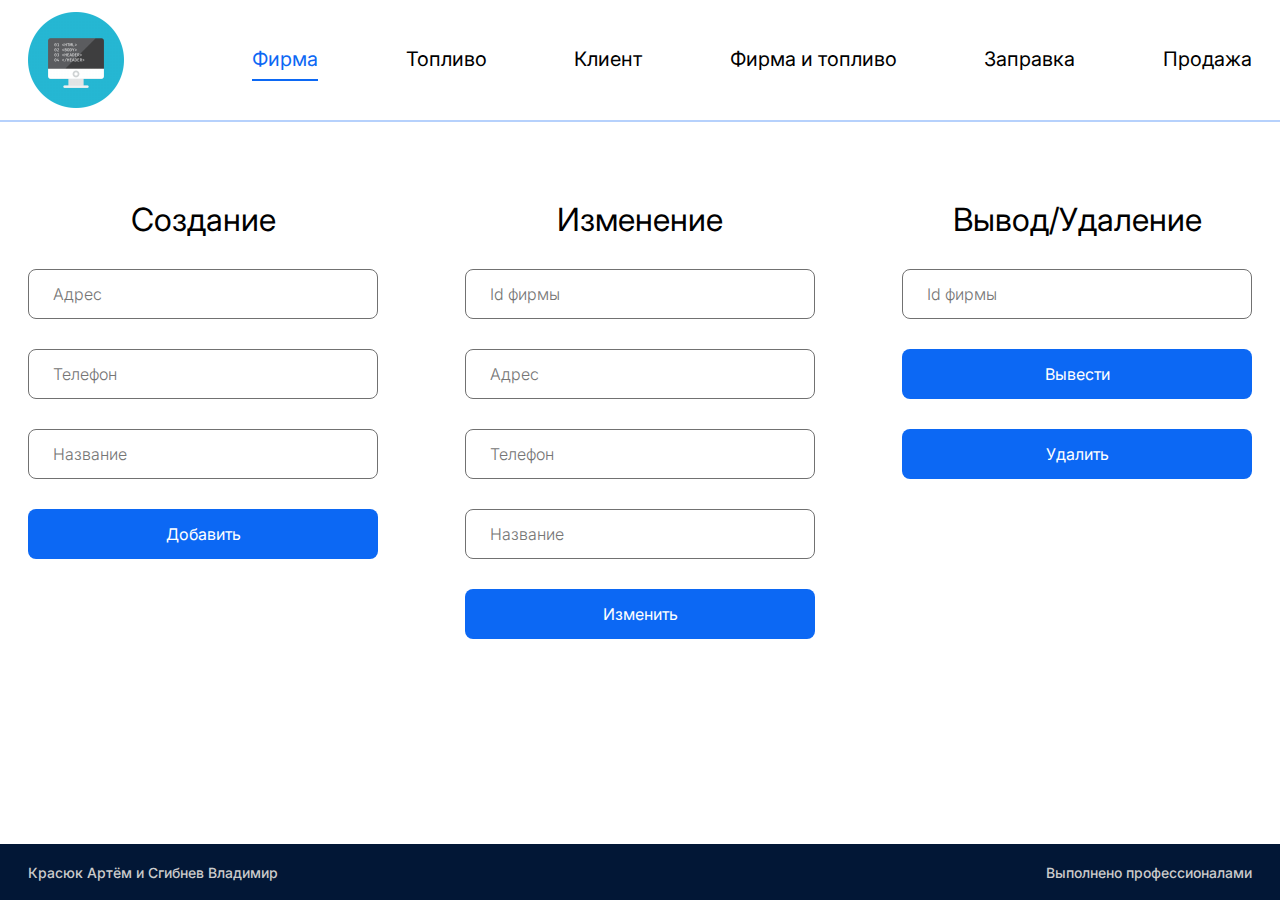
<file: index.html>
<!DOCTYPE html>
<html lang="ru">
<head>
    <meta charset="utf-8">
    <meta name="viewport" content="width=device-width, initial-scale=1.0">
    <link rel="stylesheet" href="style/index.css">
    <title>CRUD приложение</title>
</head>
<body>
    <header>
        <div class="content">
            <div class="header__container">
                <img src="images/Webalys-Kameleon.pics-Coding-Html.96.png" alt="">
                <div class="header__nav">
                    <a href="index.html" class="nav__elem active">Фирма</a>
                    <a href="fuel.html" class="nav__elem">Топливо</a>
                    <a href="client.html" class="nav__elem">Клиент</a>
                    <a href="firm-has-fuel.html" class="nav__elem">Фирма и топливо</a>
                    <a href="gas-station.html" class="nav__elem">Заправка</a>
                    <a href="sale.html" class="nav__elem">Продажа</a>
                </div>
            </div>
        </div>
    </header>
    <div class="body">
        <div class="content">
            <div class="form-container">
                <div class="form">
                    <p class="form__text">Создание</p>
                    <input type="text" id="address-create" class="input" placeholder="Адрес">
                    <input type="tel" id="tel-create" class="input" placeholder="Телефон">
                    <input type="text" id="name-create" class="input" placeholder="Название">
                    <button class="button" id="create">Добавить</button>
                </div>
                <div class="form">
                    <p class="form__text">Изменение</p>
                    <input type="text" id="id-update" class="input" placeholder="Id фирмы">
                    <input type="text" id="address-update" class="input" placeholder="Адрес">
                    <input type="tel" id="tel-update" class="input" placeholder="Телефон">
                    <input type="text" id="name-update" class="input" placeholder="Название">
                    <button class="button" id="update">Изменить</button>
                </div>
                <div class="form">
                    <p class="form__text">Вывод/Удаление</p>
                    <input type="text" id="id" class="input" placeholder="Id фирмы">
                    <button class="button" id="read">Вывести</button>
                    <button class="button" id="delete">Удалить</button>
                </div>
            </div>
        </div>
    </div>
    <footer>
        <div class="content">
            <div class="footer__container">
                <p class="footer__text">Красюк Артём и Сгибнев Владимир</p>
                <p class="footer__text">Выполнено профессионалами</p>
            </div>
        </div>
    </footer>
    <script src="js/index.js"></script>
</body>
</html>
</file>
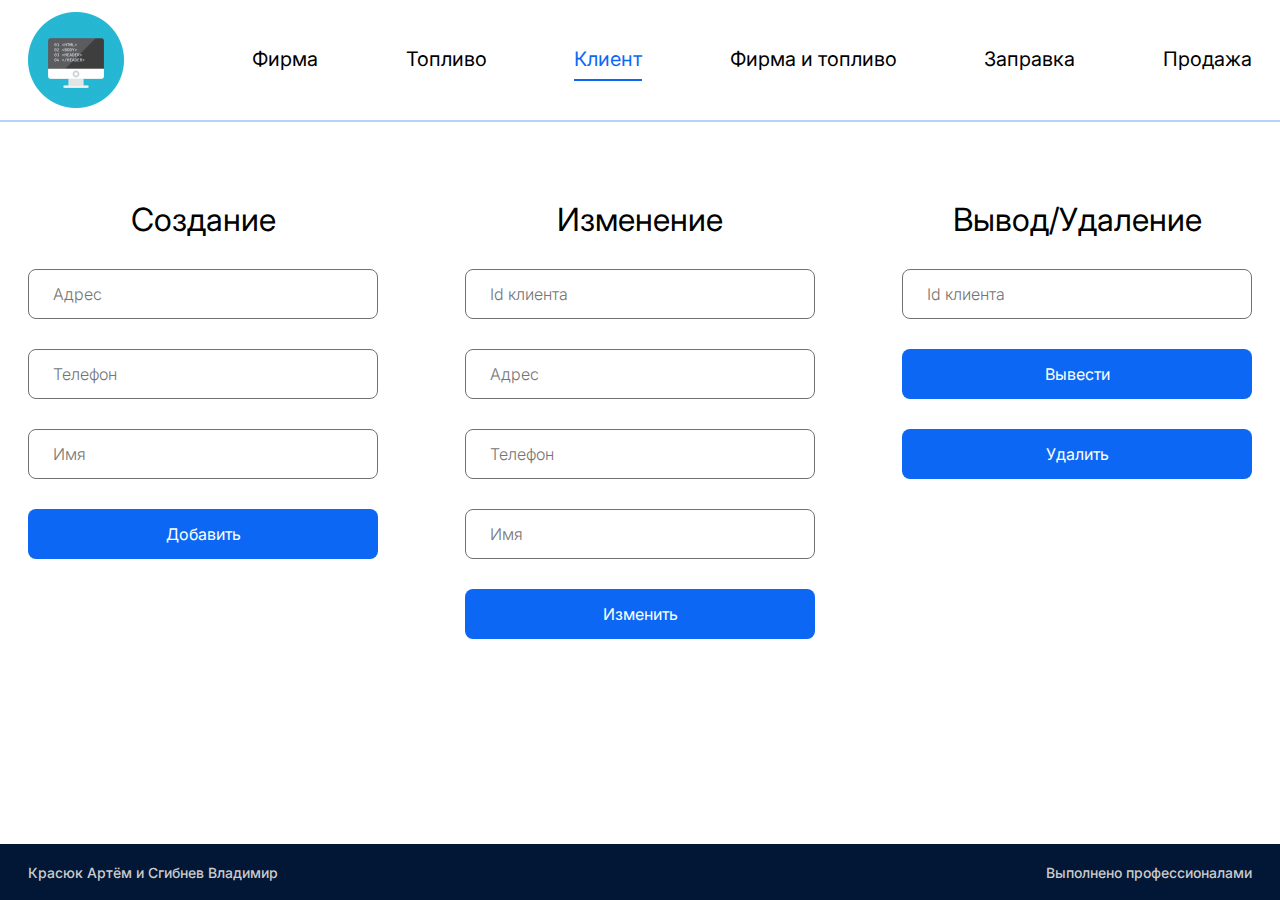
<file: client.html>
<!DOCTYPE html>
<html lang="ru">
<head>
    <meta charset="utf-8">
    <meta name="viewport" content="width=device-width, initial-scale=1.0">
    <link rel="stylesheet" href="style/client.css">
    <title>CRUD приложение</title>
</head>
<body>
    <header>
        <div class="content">
            <div class="header__container">
                <img src="images/Webalys-Kameleon.pics-Coding-Html.96.png" alt="">
                <div class="header__nav">
                    <a href="index.html" class="nav__elem">Фирма</a>
                    <a href="fuel.html" class="nav__elem">Топливо</a>
                    <a href="client.html" class="nav__elem active">Клиент</a>
                    <a href="firm-has-fuel.html" class="nav__elem">Фирма и топливо</a>
                    <a href="gas-station.html" class="nav__elem">Заправка</a>
                    <a href="sale.html" class="nav__elem">Продажа</a>
                </div>
            </div>
        </div>
    </header>
    <div class="body">
        <div class="content">
            <div class="form-container">
                <div class="form">
                    <p class="form__text">Создание</p>
                    <input type="text" id="address-create" class="input" placeholder="Адрес">
                    <input type="tel" id="tel-create" class="input" placeholder="Телефон">
                    <input type="text" id="name-create" class="input" placeholder="Имя">
                    <button class="button" id="create">Добавить</button>
                </div>
                <div class="form">
                    <p class="form__text">Изменение</p>
                    <input type="text" id="id-update" class="input" placeholder="Id клиента">
                    <input type="text" id="address-update" class="input" placeholder="Адрес">
                    <input type="tel" id="tel-update" class="input" placeholder="Телефон">
                    <input type="text" id="name-update" class="input" placeholder="Имя">
                    <button class="button" id="update">Изменить</button>
                </div>
                <div class="form">
                    <p class="form__text">Вывод/Удаление</p>
                    <input type="text" id="id" class="input" placeholder="Id клиента">
                    <button class="button" id="read">Вывести</button>
                    <button class="button" id="delete">Удалить</button>
                </div>
            </div>
        </div>
    </div>
    <footer>
        <div class="content">
            <div class="footer__container">
                <p class="footer__text">Красюк Артём и Сгибнев Владимир</p>
                <p class="footer__text">Выполнено профессионалами</p>
            </div>
        </div>
    </footer>
    <script src="js/client.js"></script>
</body>
</html>
</file>
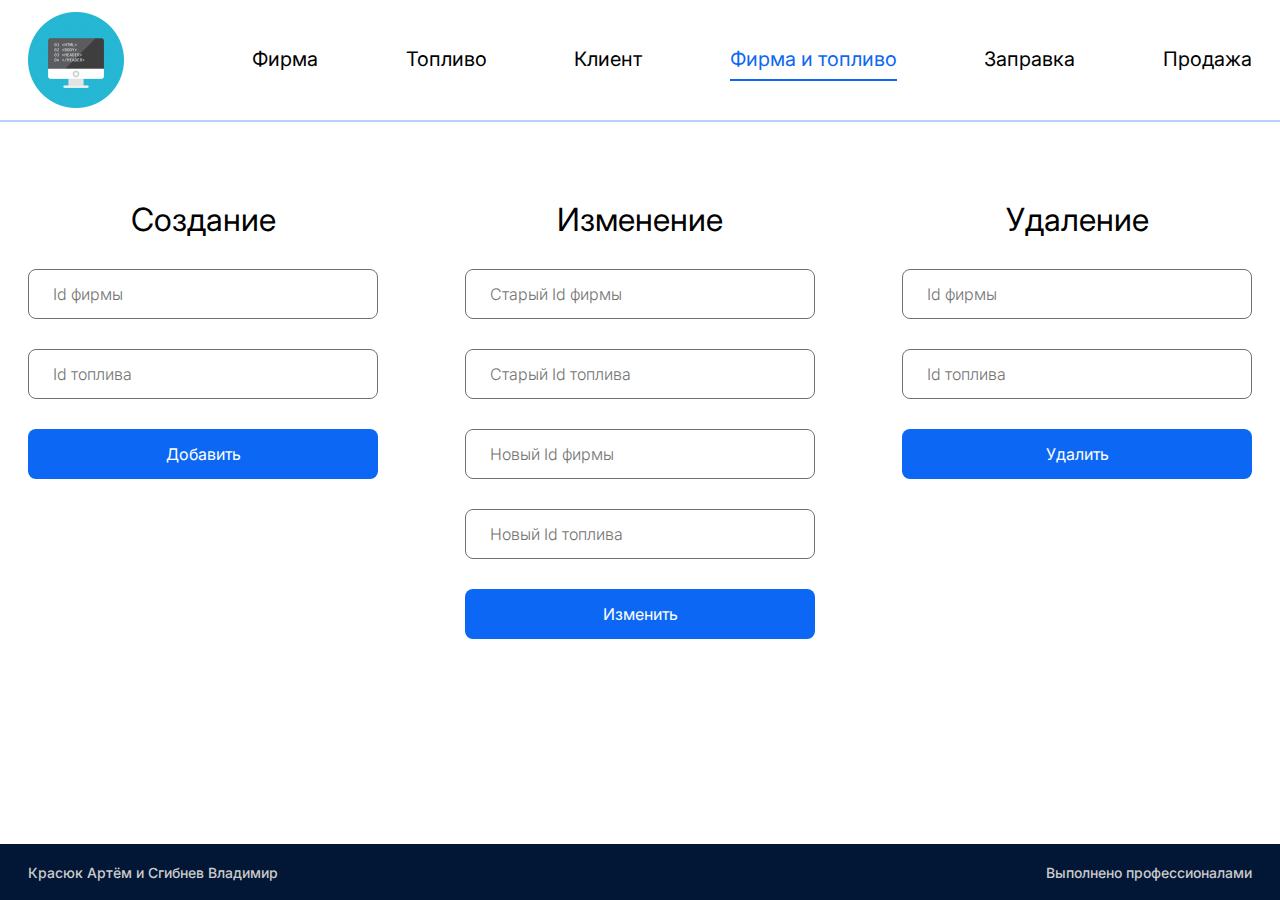
<file: firm-has-fuel.html>
<!DOCTYPE html>
<html lang="ru">
<head>
    <meta charset="utf-8">
    <meta name="viewport" content="width=device-width, initial-scale=1.0">
    <link rel="stylesheet" href="style/firm-has-fuel.css">
    <title>CRUD приложение</title>
</head>
<body>
    <header>
        <div class="content">
            <div class="header__container">
                <img src="images/Webalys-Kameleon.pics-Coding-Html.96.png" alt="">
                <div class="header__nav">
                    <a href="index.html" class="nav__elem">Фирма</a>
                    <a href="fuel.html" class="nav__elem">Топливо</a>
                    <a href="client.html" class="nav__elem">Клиент</a>
                    <a href="firm-has-fuel.html" class="nav__elem active">Фирма и топливо</a>
                    <a href="gas-station.html" class="nav__elem">Заправка</a>
                    <a href="sale.html" class="nav__elem">Продажа</a>
                </div>
            </div>
        </div>
    </header>
    <div class="body">
        <div class="content">
            <div class="form-container">
                <div class="form">
                    <p class="form__text">Создание</p>
                    <input type="text" id="firm-id-create" class="input" placeholder="Id фирмы">
                    <input type="text" id="fuel-id-create" class="input" placeholder="Id топлива">
                    <button class="button" id="create">Добавить</button>
                </div>
                <div class="form">
                    <p class="form__text">Изменение</p>
                    <input type="text" id="firm-id-update" class="input" placeholder="Старый Id фирмы">
                    <input type="text" id="fuel-id-update" class="input" placeholder="Старый Id топлива">
                    <input type="text" id="new-firm-id-update" class="input" placeholder="Новый Id фирмы">
                    <input type="text" id="new-fuel-id-update" class="input" placeholder="Новый Id топлива">
                    <button class="button" id="update">Изменить</button>
                </div>
                <div class="form">
                    <p class="form__text">Удаление</p>
                    <input type="text" id="firm-id-delete" class="input" placeholder="Id фирмы">
                    <input type="text" id="fuel-id-delete" class="input" placeholder="Id топлива">
                    <button class="button" id="delete">Удалить</button>
                </div>
            </div>
        </div>
    </div>
    <footer>
        <div class="content">
            <div class="footer__container">
                <p class="footer__text">Красюк Артём и Сгибнев Владимир</p>
                <p class="footer__text">Выполнено профессионалами</p>
            </div>
        </div>
    </footer>
    <script src="js/firm-has-fuel.js"></script>
</body>
</html>
</file>
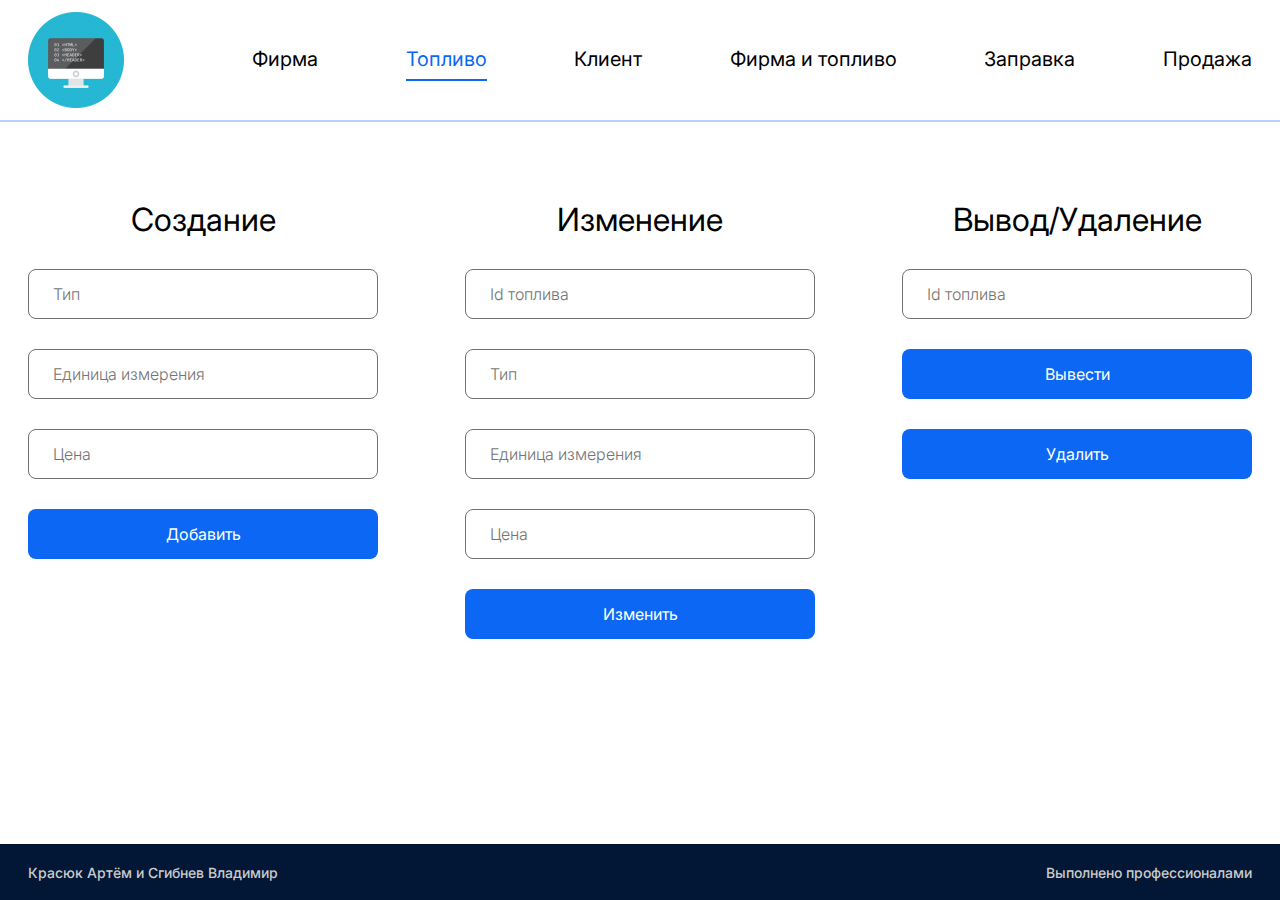
<file: fuel.html>
<!DOCTYPE html>
<html lang="ru">
<head>
    <meta charset="utf-8">
    <meta name="viewport" content="width=device-width, initial-scale=1.0">
    <link rel="stylesheet" href="style/fuel.css">
    <title>CRUD приложение</title>
</head>
<body>
    <header>
        <div class="content">
            <div class="header__container">
                <img src="images/Webalys-Kameleon.pics-Coding-Html.96.png" alt="">
                <div class="header__nav">
                    <a href="index.html" class="nav__elem">Фирма</a>
                    <a href="fuel.html" class="nav__elem active">Топливо</a>
                    <a href="client.html" class="nav__elem">Клиент</a>
                    <a href="firm-has-fuel.html" class="nav__elem">Фирма и топливо</a>
                    <a href="gas-station.html" class="nav__elem">Заправка</a>
                    <a href="sale.html" class="nav__elem">Продажа</a>
                </div>
            </div>
        </div>
    </header>
    <div class="body">
        <div class="content">
            <div class="form-container">
                <div class="form">
                    <p class="form__text">Создание</p>
                    <input type="text" id="type-create" class="input" placeholder="Тип">
                    <input type="tel" id="unit-of-measurement-create" class="input" placeholder="Единица измерения">
                    <input type="text" id="price-create" class="input" placeholder="Цена">
                    <button class="button" id="create">Добавить</button>
                </div>
                <div class="form">
                    <p class="form__text">Изменение</p>
                    <input type="text" id="id-update" class="input" placeholder="Id топлива">
                    <input type="text" id="type-update" class="input" placeholder="Тип">
                    <input type="tel" id="unit-of-measurement-update" class="input" placeholder="Единица измерения">
                    <input type="text" id="price-update" class="input" placeholder="Цена">
                    <button class="button" id="update">Изменить</button>
                </div>
                <div class="form">
                    <p class="form__text">Вывод/Удаление</p>
                    <input type="text" id="id" class="input" placeholder="Id топлива">
                    <button class="button" id="read">Вывести</button>
                    <button class="button" id="delete">Удалить</button>
                </div>
            </div>
        </div>
    </div>
    <footer>
        <div class="content">
            <div class="footer__container">
                <p class="footer__text">Красюк Артём и Сгибнев Владимир</p>
                <p class="footer__text">Выполнено профессионалами</p>
            </div>
        </div>
    </footer>
    <script src="js/fuel.js"></script>
</body>
</html>
</file>
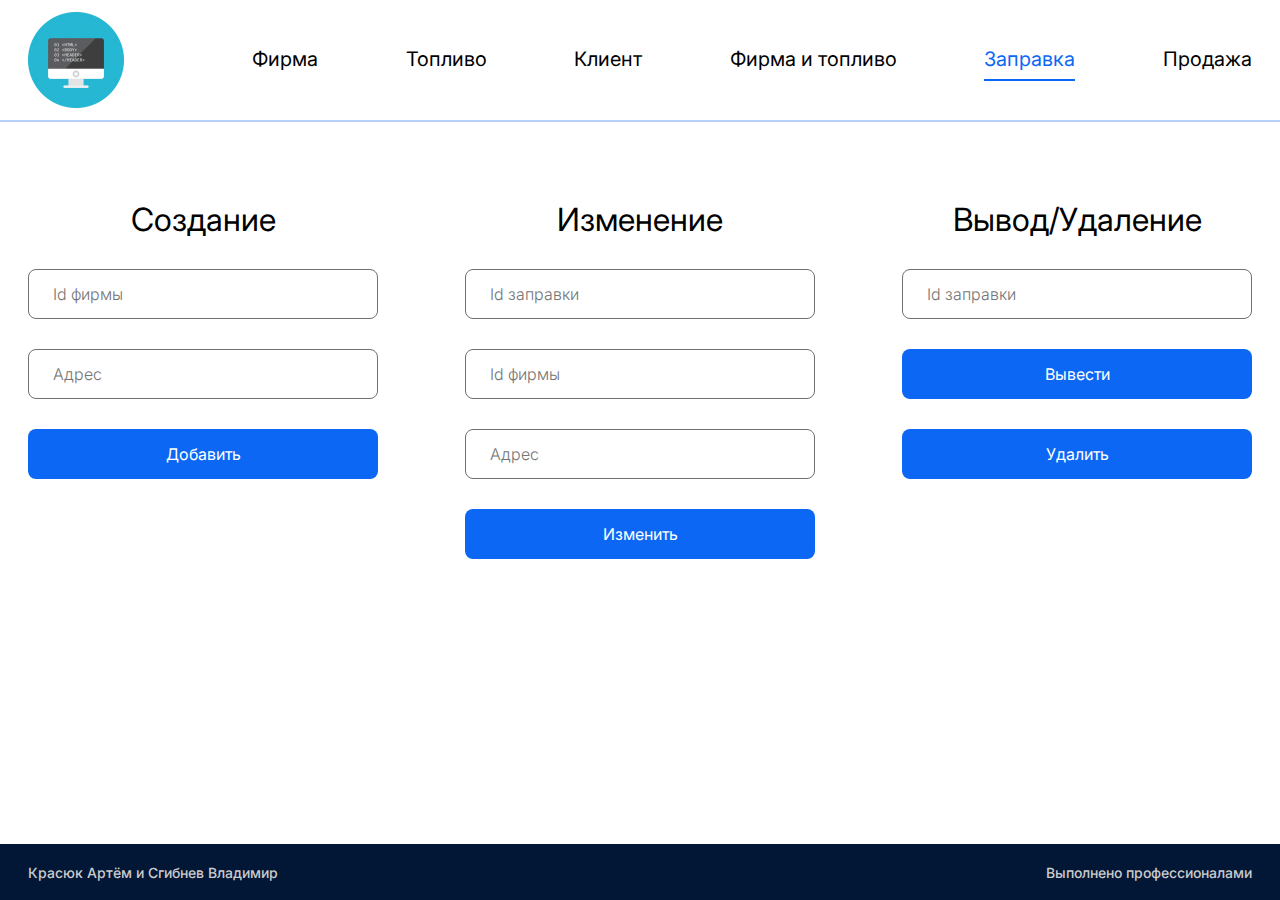
<file: gas-station.html>
<!DOCTYPE html>
<html lang="ru">
<head>
    <meta charset="utf-8">
    <meta name="viewport" content="width=device-width, initial-scale=1.0">
    <link rel="stylesheet" href="style/gas-station.css">
    <title>CRUD приложение</title>
</head>
<body>
    <header>
        <div class="content">
            <div class="header__container">
                <img src="images/Webalys-Kameleon.pics-Coding-Html.96.png" alt="">
                <div class="header__nav">
                    <a href="index.html" class="nav__elem">Фирма</a>
                    <a href="fuel.html" class="nav__elem">Топливо</a>
                    <a href="client.html" class="nav__elem">Клиент</a>
                    <a href="firm-has-fuel.html" class="nav__elem">Фирма и топливо</a>
                    <a href="gas-station.html" class="nav__elem active">Заправка</a>
                    <a href="sale.html" class="nav__elem">Продажа</a>
                </div>
            </div>
        </div>
    </header>
    <div class="body">
        <div class="content">
            <div class="form-container">
                <div class="form">
                    <p class="form__text">Создание</p>
                    <input type="text" id="firm-id-create" class="input" placeholder="Id фирмы">
                    <input type="text" id="address-create" class="input" placeholder="Адрес">
                    <button class="button" id="create">Добавить</button>
                </div>
                <div class="form">
                    <p class="form__text">Изменение</p>
                    <input type="text" id="id-update" class="input" placeholder="Id заправки">
                    <input type="text" id="firm-id-update" class="input" placeholder="Id фирмы">
                    <input type="text" id="address-update" class="input" placeholder="Адрес">
                    <button class="button" id="update">Изменить</button>
                </div>
                <div class="form">
                    <p class="form__text">Вывод/Удаление</p>
                    <input type="text" id="id" class="input" placeholder="Id заправки">
                    <button class="button" id="read">Вывести</button>
                    <button class="button" id="delete">Удалить</button>
                </div>
            </div>
        </div>
    </div>
    <footer>
        <div class="content">
            <div class="footer__container">
                <p class="footer__text">Красюк Артём и Сгибнев Владимир</p>
                <p class="footer__text">Выполнено профессионалами</p>
            </div>
        </div>
    </footer>
    <script src="js/gas-station.js"></script>
</body>
</html>
</file>
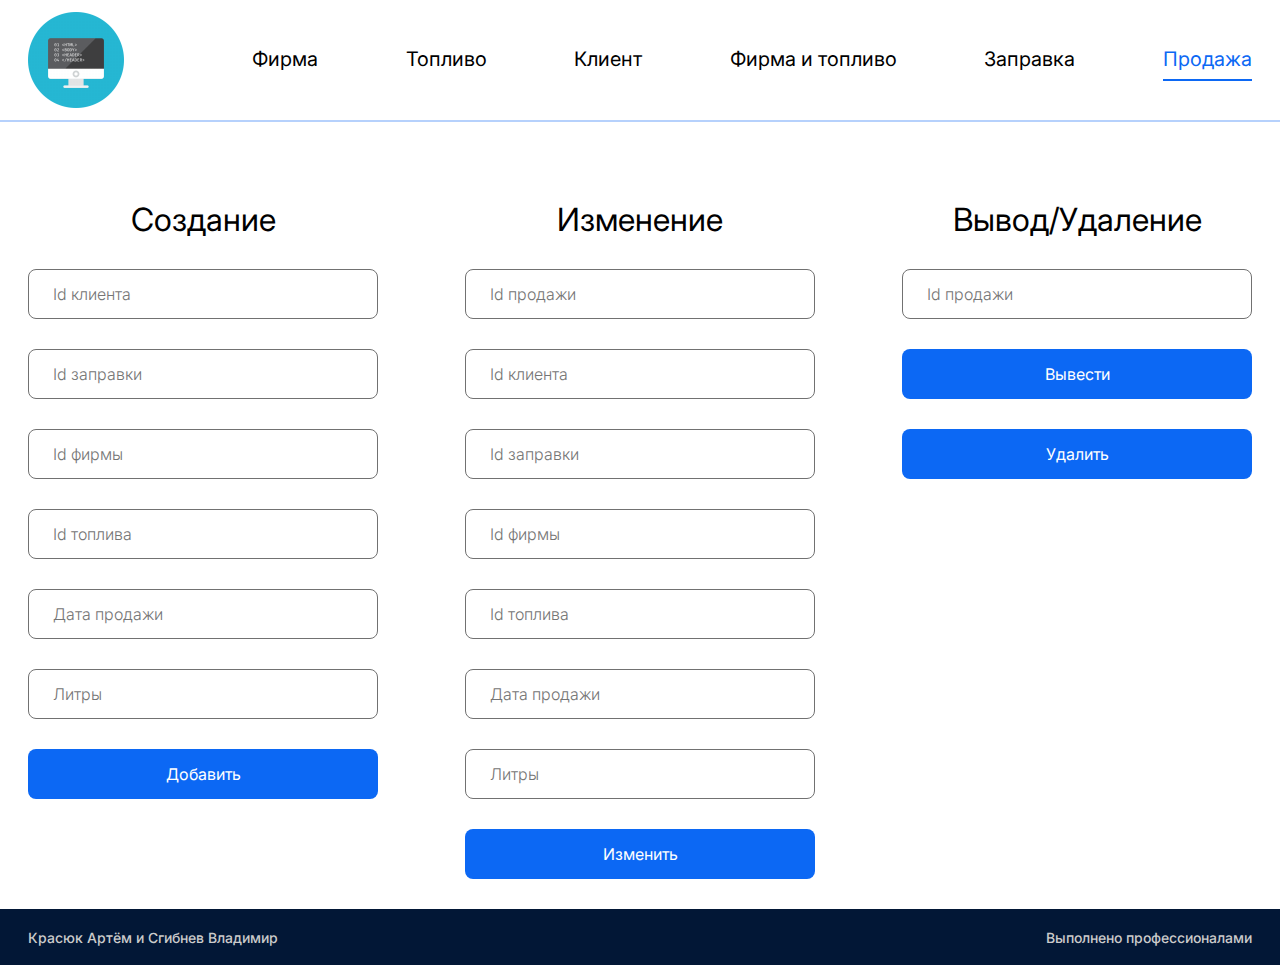
<file: sale.html>
<!DOCTYPE html>
<html lang="ru">
<head>
    <meta charset="utf-8">
    <meta name="viewport" content="width=device-width, initial-scale=1.0">
    <link rel="stylesheet" href="style/sale.css">
    <title>CRUD приложение</title>
</head>
<body>
    <header>
        <div class="content">
            <div class="header__container">
                <img src="images/Webalys-Kameleon.pics-Coding-Html.96.png" alt="">
                <div class="header__nav">
                    <a href="index.html" class="nav__elem">Фирма</a>
                    <a href="fuel.html" class="nav__elem">Топливо</a>
                    <a href="client.html" class="nav__elem">Клиент</a>
                    <a href="firm-has-fuel.html" class="nav__elem">Фирма и топливо</a>
                    <a href="gas-station.html" class="nav__elem">Заправка</a>
                    <a href="sale.html" class="nav__elem active">Продажа</a>
                </div>
            </div>
        </div>
    </header>
    <div class="body">
        <div class="content">
            <div class="form-container">
                <div class="form">
                    <p class="form__text">Создание</p>
                    <input type="text" id="client-id-create" class="input" placeholder="Id клиента">
                    <input type="text" id="gas-station-id-create" class="input" placeholder="Id заправки">
                    <input type="text" id="firm-id-create" class="input" placeholder="Id фирмы">
                    <input type="text" id="fuel-id-create" class="input" placeholder="Id топлива">
                    <input type="text" id="sale-date-create" class="input" placeholder="Дата продажи">
                    <input type="text" id="liters-create" class="input" placeholder="Литры">
                    <button class="button" id="create">Добавить</button>
                </div>
                <div class="form">
                    <p class="form__text">Изменение</p>
                    <input type="text" id="id-update" class="input" placeholder="Id продажи">
                    <input type="text" id="client-id-update" class="input" placeholder="Id клиента">
                    <input type="text" id="gas-station-id-update" class="input" placeholder="Id заправки">
                    <input type="text" id="firm-id-update" class="input" placeholder="Id фирмы">
                    <input type="text" id="fuel-id-update" class="input" placeholder="Id топлива">
                    <input type="text" id="sale-date-update" class="input" placeholder="Дата продажи">
                    <input type="text" id="liters-update" class="input" placeholder="Литры">
                    <button class="button" id="update">Изменить</button>
                </div>
                <div class="form">
                    <p class="form__text">Вывод/Удаление</p>
                    <input type="text" id="id" class="input" placeholder="Id продажи">
                    <button class="button" id="read">Вывести</button>
                    <button class="button" id="delete">Удалить</button>
                </div>
            </div>
        </div>
    </div>
    <footer>
        <div class="content">
            <div class="footer__container">
                <p class="footer__text">Красюк Артём и Сгибнев Владимир</p>
                <p class="footer__text">Выполнено профессионалами</p>
            </div>
        </div>
    </footer>
    <script src="js/sale.js"></script>
</body>
</html>
</file>
<file: style/index.css>
@import url('https://fonts.googleapis.com/css2?family=Inter:ital,opsz,wght@0,14..32,100..900;1,14..32,100..900&display=swap');

* {
    margin: 0;
    padding: 0;
    box-sizing: border-box;
    font-family: 'Inter', sans-serif;
}

body{
    min-height: 100vh;
    display: flex;
    flex-direction: column;
}

/*------------------------------------------------------------------------------------------------*/

header{
    width: 100%;
    position: fixed;
    left: 0;
    top: 0;
    border-bottom: 2px solid rgba(12, 104, 244, 0.3);
    background-color: #fff;
}

.content{
    max-width: 1224px;
    width: 100%;
    margin: 0 auto;
}

.header__container{
    height: 120px;
    width: 100%;
    display: flex;
    align-items: center;
    justify-content: space-between;
}

.header__nav{
    max-width: 1000px;
    width: 100%;
    display: flex;
    justify-content: space-between;
}

.nav__elem{
    padding: 8px 0px;
    font-weight: 400;
    font-size: 20px;
    color: #000;
    text-decoration: none;
}

.nav__elem:hover{
    cursor: pointer;
}

.nav__elem.active{
    color: #0C68F4;
    border-bottom: 2px solid #0C68F4;
}

/*------------------------------------------------------------------------------------------------*/

.body{
    flex: 1 1 auto;
    margin-top: 200px;
}

.form-container{
    display: flex;
    width: 100%;
    margin: 0 auto;
    justify-content: space-between;
}

.form{
    max-width: 350px;
    width: 100%;
}

.form__text{
    text-align: center;
    font-weight: 400;
    font-size: 32px;
    text-align: center;
    margin-bottom: 30px;
}

.input{
    max-width: 350px;
    width: 100%;
    border: 1px solid #717171;
    border-radius: 8px;
    font-weight: 300;
    font-size: 16px;
    line-height: 24px;
    color: #717171;
    padding: 12px 24px;
    margin-bottom: 30px;
}

.button{
    max-width: 350px;
    width: 100%;
    text-align: center;
    color: #fff;
    background-color: #0C68F4;
    font-weight: 400;
    font-size: 16px;
    border: 0px;
    border-radius: 8px;
    padding: 15px 0px;
    margin-bottom: 30px;
}

.button:hover{
    cursor: pointer;
}
/*------------------------------------------------------------------------------------------------*/

footer{
    background-color: #021736;
}

.footer__container{
    width: 100%;
    display: flex;
    justify-content: space-between;
    height: 56px;
    align-items: center;
}

.footer__text{
    font-weight: 500;
    font-size: 14px;
    color: #CBCBCB;
}
</file>
<file: style/client.css>
@import url('https://fonts.googleapis.com/css2?family=Inter:ital,opsz,wght@0,14..32,100..900;1,14..32,100..900&display=swap');

* {
    margin: 0;
    padding: 0;
    box-sizing: border-box;
    font-family: 'Inter', sans-serif;
}

body{
    min-height: 100vh;
    display: flex;
    flex-direction: column;
}

/*------------------------------------------------------------------------------------------------*/

header{
    width: 100%;
    position: fixed;
    left: 0;
    top: 0;
    border-bottom: 2px solid rgba(12, 104, 244, 0.3);
    background-color: #fff;
}

.content{
    max-width: 1224px;
    width: 100%;
    margin: 0 auto;
}

.header__container{
    height: 120px;
    width: 100%;
    display: flex;
    align-items: center;
    justify-content: space-between;
}

.header__nav{
    max-width: 1000px;
    width: 100%;
    display: flex;
    justify-content: space-between;
}

.nav__elem{
    padding: 8px 0px;
    font-weight: 400;
    font-size: 20px;
    color: #000;
    text-decoration: none;
}

.nav__elem:hover{
    cursor: pointer;
}

.nav__elem.active{
    color: #0C68F4;
    border-bottom: 2px solid #0C68F4;
}

/*------------------------------------------------------------------------------------------------*/

.body{
    flex: 1 1 auto;
    margin-top: 200px;
}

.form-container{
    display: flex;
    width: 100%;
    margin: 0 auto;
    justify-content: space-between;
}

.form{
    max-width: 350px;
    width: 100%;
}

.form__text{
    text-align: center;
    font-weight: 400;
    font-size: 32px;
    text-align: center;
    margin-bottom: 30px;
}

.input{
    max-width: 350px;
    width: 100%;
    border: 1px solid #717171;
    border-radius: 8px;
    font-weight: 300;
    font-size: 16px;
    line-height: 24px;
    color: #717171;
    padding: 12px 24px;
    margin-bottom: 30px;
}

.button{
    max-width: 350px;
    width: 100%;
    text-align: center;
    color: #fff;
    background-color: #0C68F4;
    font-weight: 400;
    font-size: 16px;
    border: 0px;
    border-radius: 8px;
    padding: 15px 0px;
    margin-bottom: 30px;
}

.button:hover{
    cursor: pointer;
}
/*------------------------------------------------------------------------------------------------*/

footer{
    background-color: #021736;
}

.footer__container{
    width: 100%;
    display: flex;
    justify-content: space-between;
    height: 56px;
    align-items: center;
}

.footer__text{
    font-weight: 500;
    font-size: 14px;
    color: #CBCBCB;
}
</file>
<file: style/firm-has-fuel.css>
@import url('https://fonts.googleapis.com/css2?family=Inter:ital,opsz,wght@0,14..32,100..900;1,14..32,100..900&display=swap');

* {
    margin: 0;
    padding: 0;
    box-sizing: border-box;
    font-family: 'Inter', sans-serif;
}

body{
    min-height: 100vh;
    display: flex;
    flex-direction: column;
}

/*------------------------------------------------------------------------------------------------*/

header{
    width: 100%;
    position: fixed;
    left: 0;
    top: 0;
    border-bottom: 2px solid rgba(12, 104, 244, 0.3);
    background-color: #fff;
}

.content{
    max-width: 1224px;
    width: 100%;
    margin: 0 auto;
}

.header__container{
    height: 120px;
    width: 100%;
    display: flex;
    align-items: center;
    justify-content: space-between;
}

.header__nav{
    max-width: 1000px;
    width: 100%;
    display: flex;
    justify-content: space-between;
}

.nav__elem{
    padding: 8px 0px;
    font-weight: 400;
    font-size: 20px;
    color: #000;
    text-decoration: none;
}

.nav__elem:hover{
    cursor: pointer;
}

.nav__elem.active{
    color: #0C68F4;
    border-bottom: 2px solid #0C68F4;
}

/*------------------------------------------------------------------------------------------------*/

.body{
    flex: 1 1 auto;
    margin-top: 200px;
}

.form-container{
    display: flex;
    width: 100%;
    margin: 0 auto;
    justify-content: space-between;
}

.form{
    max-width: 350px;
    width: 100%;
}

.form__text{
    text-align: center;
    font-weight: 400;
    font-size: 32px;
    text-align: center;
    margin-bottom: 30px;
}

.input{
    max-width: 350px;
    width: 100%;
    border: 1px solid #717171;
    border-radius: 8px;
    font-weight: 300;
    font-size: 16px;
    line-height: 24px;
    color: #717171;
    padding: 12px 24px;
    margin-bottom: 30px;
}

.button{
    max-width: 350px;
    width: 100%;
    text-align: center;
    color: #fff;
    background-color: #0C68F4;
    font-weight: 400;
    font-size: 16px;
    border: 0px;
    border-radius: 8px;
    padding: 15px 0px;
    margin-bottom: 30px;
}

.button:hover{
    cursor: pointer;
}
/*------------------------------------------------------------------------------------------------*/

footer{
    background-color: #021736;
}

.footer__container{
    width: 100%;
    display: flex;
    justify-content: space-between;
    height: 56px;
    align-items: center;
}

.footer__text{
    font-weight: 500;
    font-size: 14px;
    color: #CBCBCB;
}
</file>
<file: style/fuel.css>
@import url('https://fonts.googleapis.com/css2?family=Inter:ital,opsz,wght@0,14..32,100..900;1,14..32,100..900&display=swap');

* {
    margin: 0;
    padding: 0;
    box-sizing: border-box;
    font-family: 'Inter', sans-serif;
}

body{
    min-height: 100vh;
    display: flex;
    flex-direction: column;
}

/*------------------------------------------------------------------------------------------------*/

header{
    width: 100%;
    position: fixed;
    left: 0;
    top: 0;
    border-bottom: 2px solid rgba(12, 104, 244, 0.3);
    background-color: #fff;
}

.content{
    max-width: 1224px;
    width: 100%;
    margin: 0 auto;
}

.header__container{
    height: 120px;
    width: 100%;
    display: flex;
    align-items: center;
    justify-content: space-between;
}

.header__nav{
    max-width: 1000px;
    width: 100%;
    display: flex;
    justify-content: space-between;
}

.nav__elem{
    padding: 8px 0px;
    font-weight: 400;
    font-size: 20px;
    color: #000;
    text-decoration: none;
}

.nav__elem:hover{
    cursor: pointer;
}

.nav__elem.active{
    color: #0C68F4;
    border-bottom: 2px solid #0C68F4;
}

/*------------------------------------------------------------------------------------------------*/

.body{
    flex: 1 1 auto;
    margin-top: 200px;
}

.form-container{
    display: flex;
    width: 100%;
    margin: 0 auto;
    justify-content: space-between;
}

.form{
    max-width: 350px;
    width: 100%;
}

.form__text{
    text-align: center;
    font-weight: 400;
    font-size: 32px;
    text-align: center;
    margin-bottom: 30px;
}

.input{
    max-width: 350px;
    width: 100%;
    border: 1px solid #717171;
    border-radius: 8px;
    font-weight: 300;
    font-size: 16px;
    line-height: 24px;
    color: #717171;
    padding: 12px 24px;
    margin-bottom: 30px;
}

.button{
    max-width: 350px;
    width: 100%;
    text-align: center;
    color: #fff;
    background-color: #0C68F4;
    font-weight: 400;
    font-size: 16px;
    border: 0px;
    border-radius: 8px;
    padding: 15px 0px;
    margin-bottom: 30px;
}

.button:hover{
    cursor: pointer;
}
/*------------------------------------------------------------------------------------------------*/

footer{
    background-color: #021736;
}

.footer__container{
    width: 100%;
    display: flex;
    justify-content: space-between;
    height: 56px;
    align-items: center;
}

.footer__text{
    font-weight: 500;
    font-size: 14px;
    color: #CBCBCB;
}
</file>
<file: style/gas-station.css>
@import url('https://fonts.googleapis.com/css2?family=Inter:ital,opsz,wght@0,14..32,100..900;1,14..32,100..900&display=swap');

* {
    margin: 0;
    padding: 0;
    box-sizing: border-box;
    font-family: 'Inter', sans-serif;
}

body{
    min-height: 100vh;
    display: flex;
    flex-direction: column;
}

/*------------------------------------------------------------------------------------------------*/

header{
    width: 100%;
    position: fixed;
    left: 0;
    top: 0;
    border-bottom: 2px solid rgba(12, 104, 244, 0.3);
    background-color: #fff;
}

.content{
    max-width: 1224px;
    width: 100%;
    margin: 0 auto;
}

.header__container{
    height: 120px;
    width: 100%;
    display: flex;
    align-items: center;
    justify-content: space-between;
}

.header__nav{
    max-width: 1000px;
    width: 100%;
    display: flex;
    justify-content: space-between;
}

.nav__elem{
    padding: 8px 0px;
    font-weight: 400;
    font-size: 20px;
    color: #000;
    text-decoration: none;
}

.nav__elem:hover{
    cursor: pointer;
}

.nav__elem.active{
    color: #0C68F4;
    border-bottom: 2px solid #0C68F4;
}

/*------------------------------------------------------------------------------------------------*/

.body{
    flex: 1 1 auto;
    margin-top: 200px;
}

.form-container{
    display: flex;
    width: 100%;
    margin: 0 auto;
    justify-content: space-between;
}

.form{
    max-width: 350px;
    width: 100%;
}

.form__text{
    text-align: center;
    font-weight: 400;
    font-size: 32px;
    text-align: center;
    margin-bottom: 30px;
}

.input{
    max-width: 350px;
    width: 100%;
    border: 1px solid #717171;
    border-radius: 8px;
    font-weight: 300;
    font-size: 16px;
    line-height: 24px;
    color: #717171;
    padding: 12px 24px;
    margin-bottom: 30px;
}

.button{
    max-width: 350px;
    width: 100%;
    text-align: center;
    color: #fff;
    background-color: #0C68F4;
    font-weight: 400;
    font-size: 16px;
    border: 0px;
    border-radius: 8px;
    padding: 15px 0px;
    margin-bottom: 30px;
}

.button:hover{
    cursor: pointer;
}
/*------------------------------------------------------------------------------------------------*/

footer{
    background-color: #021736;
}

.footer__container{
    width: 100%;
    display: flex;
    justify-content: space-between;
    height: 56px;
    align-items: center;
}

.footer__text{
    font-weight: 500;
    font-size: 14px;
    color: #CBCBCB;
}
</file>
<file: style/sale.css>
@import url('https://fonts.googleapis.com/css2?family=Inter:ital,opsz,wght@0,14..32,100..900;1,14..32,100..900&display=swap');

* {
    margin: 0;
    padding: 0;
    box-sizing: border-box;
    font-family: 'Inter', sans-serif;
}

body{
    min-height: 100vh;
    display: flex;
    flex-direction: column;
}

/*------------------------------------------------------------------------------------------------*/

header{
    width: 100%;
    position: fixed;
    left: 0;
    top: 0;
    border-bottom: 2px solid rgba(12, 104, 244, 0.3);
    background-color: #fff;
}

.content{
    max-width: 1224px;
    width: 100%;
    margin: 0 auto;
}

.header__container{
    height: 120px;
    width: 100%;
    display: flex;
    align-items: center;
    justify-content: space-between;
}

.header__nav{
    max-width: 1000px;
    width: 100%;
    display: flex;
    justify-content: space-between;
}

.nav__elem{
    padding: 8px 0px;
    font-weight: 400;
    font-size: 20px;
    color: #000;
    text-decoration: none;
}

.nav__elem:hover{
    cursor: pointer;
}

.nav__elem.active{
    color: #0C68F4;
    border-bottom: 2px solid #0C68F4;
}

/*------------------------------------------------------------------------------------------------*/

.body{
    flex: 1 1 auto;
    margin-top: 200px;
}

.form-container{
    display: flex;
    width: 100%;
    margin: 0 auto;
    justify-content: space-between;
}

.form{
    max-width: 350px;
    width: 100%;
}

.form__text{
    text-align: center;
    font-weight: 400;
    font-size: 32px;
    text-align: center;
    margin-bottom: 30px;
}

.input{
    max-width: 350px;
    width: 100%;
    border: 1px solid #717171;
    border-radius: 8px;
    font-weight: 300;
    font-size: 16px;
    line-height: 24px;
    color: #717171;
    padding: 12px 24px;
    margin-bottom: 30px;
}

.button{
    max-width: 350px;
    width: 100%;
    text-align: center;
    color: #fff;
    background-color: #0C68F4;
    font-weight: 400;
    font-size: 16px;
    border: 0px;
    border-radius: 8px;
    padding: 15px 0px;
    margin-bottom: 30px;
}

.button:hover{
    cursor: pointer;
}
/*------------------------------------------------------------------------------------------------*/

footer{
    background-color: #021736;
}

.footer__container{
    width: 100%;
    display: flex;
    justify-content: space-between;
    height: 56px;
    align-items: center;
}

.footer__text{
    font-weight: 500;
    font-size: 14px;
    color: #CBCBCB;
}
</file>
